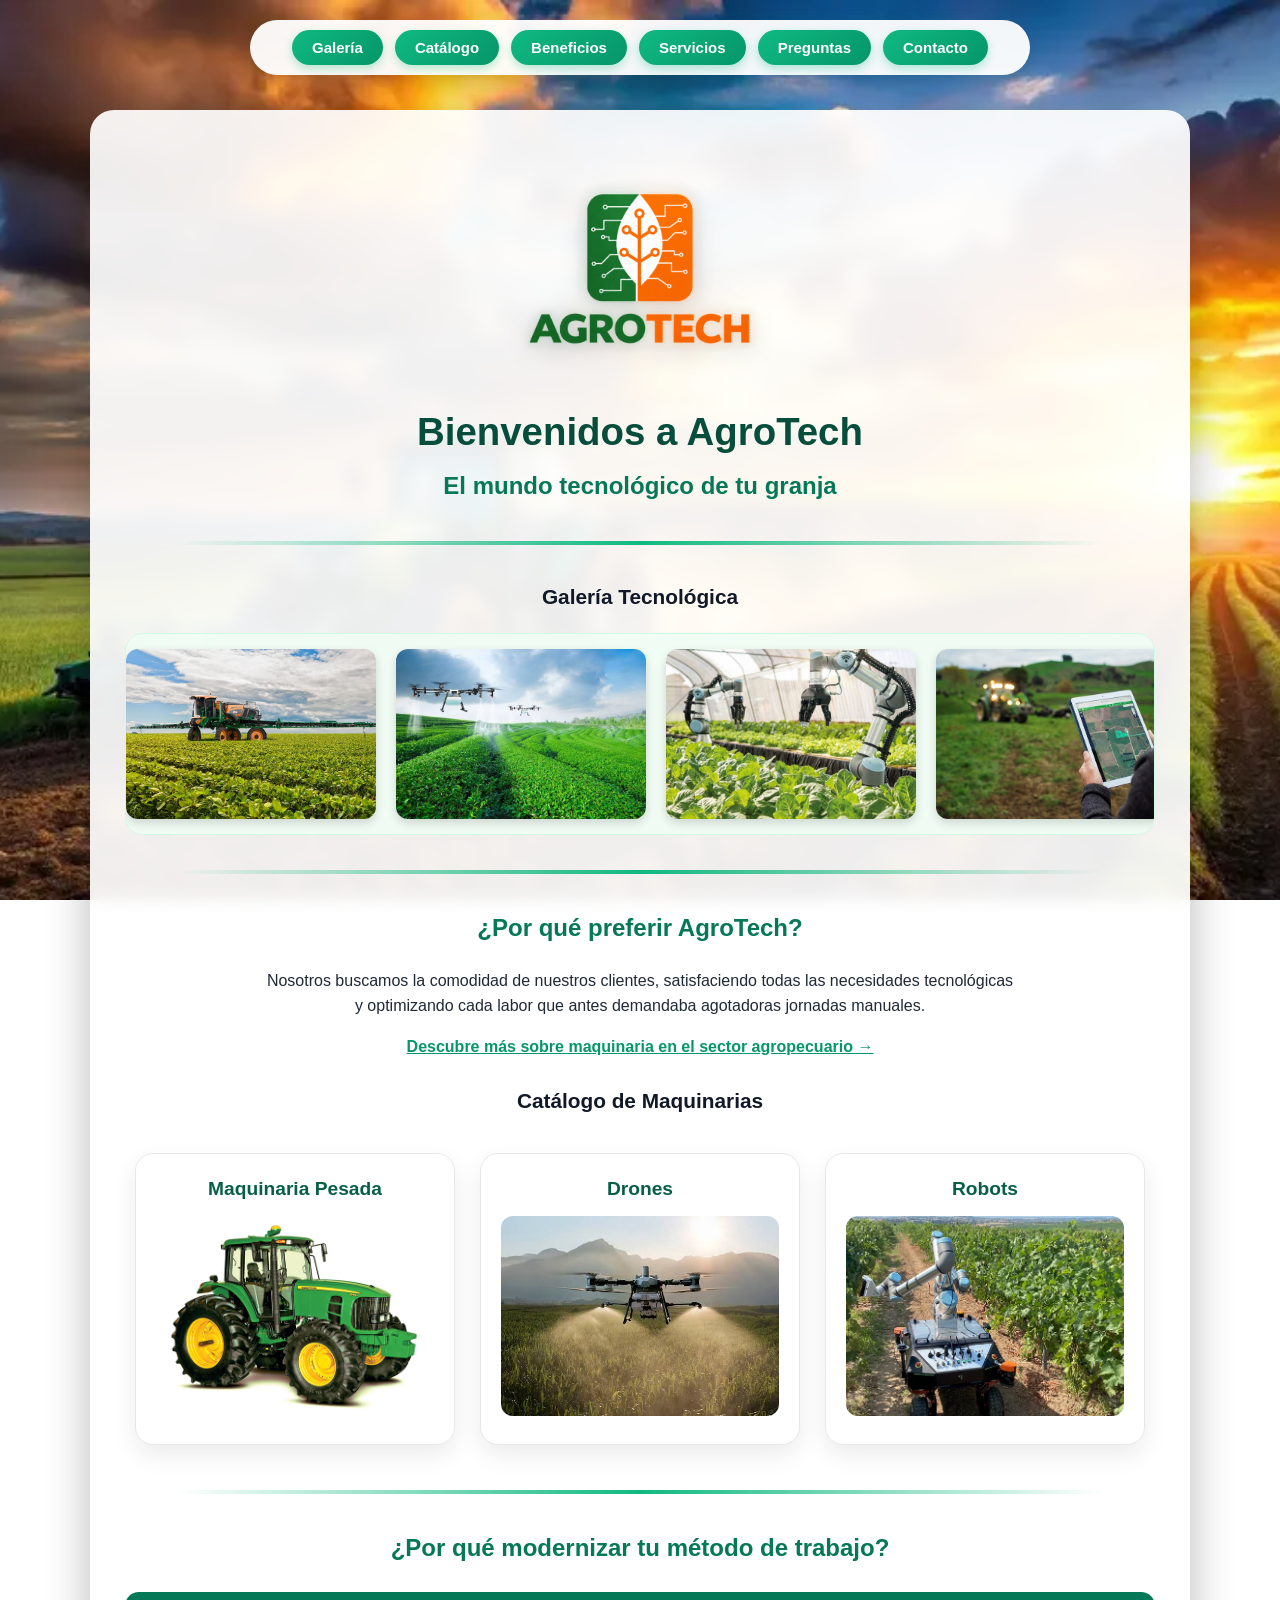
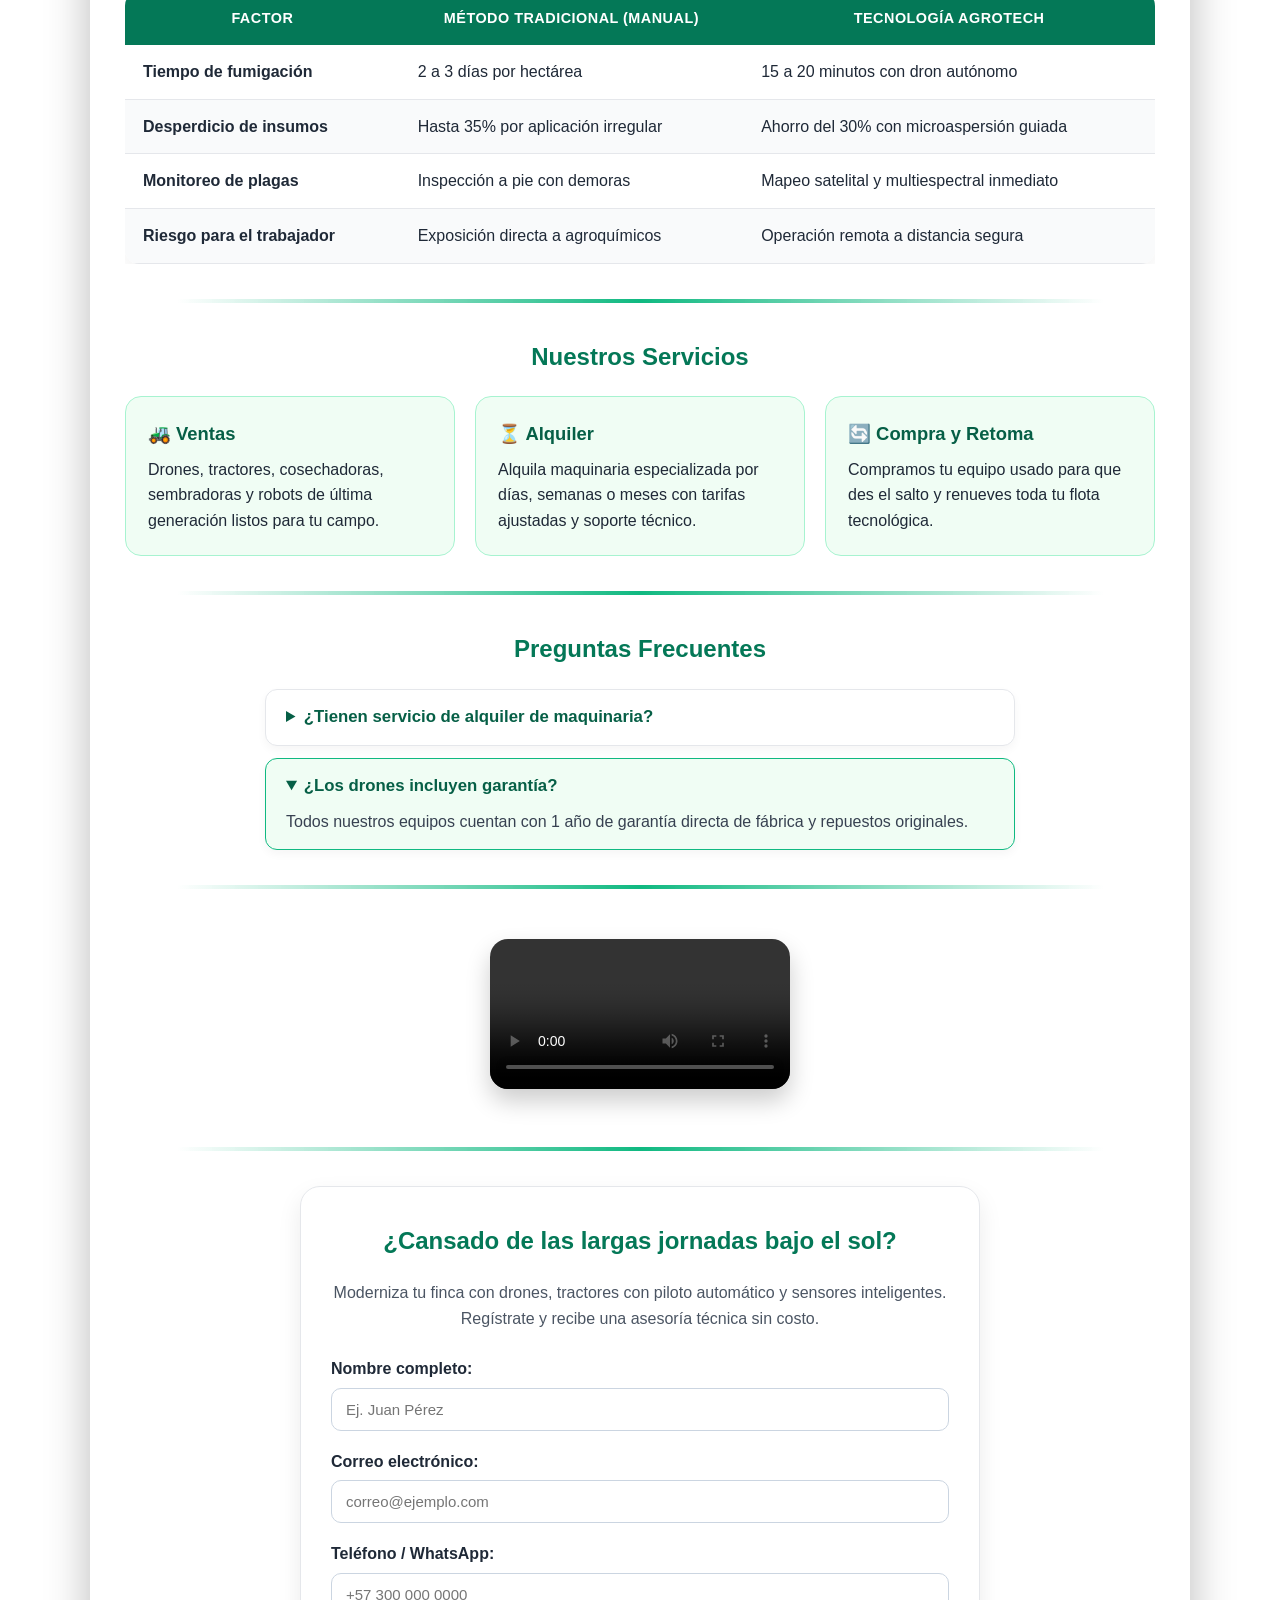
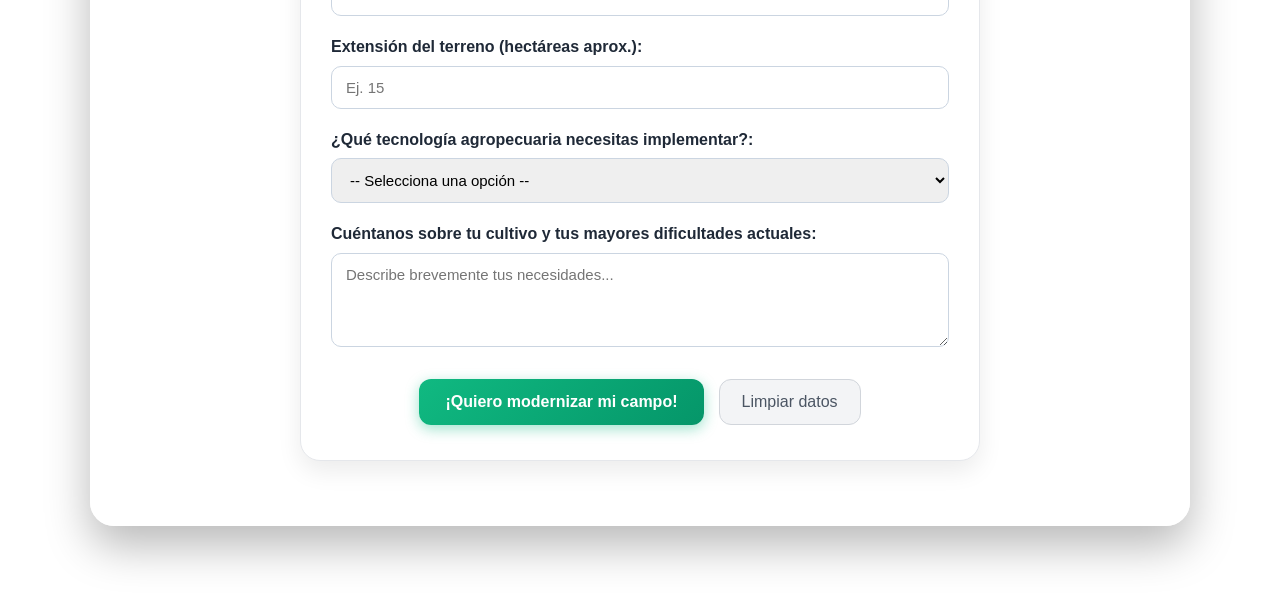
<file: index.html>
<!DOCTYPE html>
<html lang="es">
<head>
  <meta charset="UTF-8">
  <meta name="viewport" content="width=device-width, initial-scale=1.0">
  <title>AgroTech</title>
  <link rel="stylesheet" href="index.css">
</head>
<body>

  <nav>
    <div class="nav-links">
      <a href="#galeria"><button type="button">Galería</button></a>
      <a href="#catalogo"><button type="button">Catálogo</button></a>
      <a href="#comparativa"><button type="button">Beneficios</button></a>
      <a href="#servicios"><button type="button">Servicios</button></a>
      <a href="#preguntas"><button type="button">Preguntas</button></a>
      <a href="#contacto"><button type="button">Contacto</button></a>
    </div>
  </nav>

  <div class="main-wrapper">
    
    <div class="logo-container">
      <img src="logo.png" alt="Logo AgroTech">
    </div>

    <h1>Bienvenidos a AgroTech</h1>
    <h2>El mundo tecnológico de tu granja</h2>

    <hr class="custom-hr">

    <h3 id="galeria">Galería Tecnológica</h3>
<div class="carousel-container">
  <div class="carousel-track">
    <div class="carousel-group">
      <img src="imagen 1.webp" alt="Foto 1">
      <img src="imagen 2.jpg" alt="Foto 2">
      <img src="imagen 3.jpg" alt="Foto 3">
      <img src="imagen 4.jpg" alt="Foto 4">
      <img src="imagen 5.jpeg" alt="Foto 5">
      <img src="imagen 6.jpg" alt="Foto 6">
    </div>
    <div class="carousel-group" aria-hidden="true">
      <img src="imagen 1.webp" alt="Foto 1">
      <img src="imagen 2.jpg" alt="Foto 2">
      <img src="imagen 3.jpg" alt="Foto 3">
      <img src="imagen 4.jpg" alt="Foto 4">
      <img src="imagen 5.jpeg" alt="Foto 5">
      <img src="imagen 6.jpg" alt="Foto 6">
    </div>
  </div>
</div>

    <hr class="custom-hr">

    <h2>¿Por qué preferir AgroTech?</h2>
    <p style="text-align: center; max-width: 750px; margin: 0 auto;">
      Nosotros buscamos la comodidad de nuestros clientes, satisfaciendo todas las necesidades tecnológicas y optimizando cada labor que antes demandaba agotadoras jornadas manuales.
    </p> 
    <p style="text-align: center; margin-top: 15px;">
      <a href="https://eos.com/es/blog/maquinaria-agricola/" target="_blank" style="color: #059669; font-weight: 600;">Descubre más sobre maquinaria en el sector agropecuario &rarr;</a>
    </p>

    <h3 id="catalogo">Catálogo de Maquinarias</h3>
    <div class="cards-catalog">
      <div class="product-card">
        <h4>Maquinaria Pesada</h4>
        <a href="maquinaria.html" target="_blank">
          <img src="tractor.jpg" alt="Tractor">
        </a>
      </div>
      <div class="product-card">
        <h4>Drones</h4>
        <a href="drones.html" target="_blank">
          <img src="drones.jpeg" alt="Dron">
        </a>
      </div>
      <div class="product-card">
        <h4>Robots</h4>
        <a href="robots.html" target="_blank">
          <img src="robots.webp" alt="Robot">
        </a>
      </div>
    </div>

    <hr class="custom-hr">

    <h2 id="comparativa">¿Por qué modernizar tu método de trabajo?</h2>
    <div class="table-container">
      <table class="comparative-table">
        <thead>
          <tr>
            <th>Factor</th>
            <th>Método Tradicional (Manual)</th>
            <th>Tecnología AgroTech</th>
          </tr>
        </thead>
        <tbody>
          <tr>
            <td><b>Tiempo de fumigación</b></td>
            <td>2 a 3 días por hectárea</td>
            <td>15 a 20 minutos con dron autónomo</td>
          </tr>
          <tr>
            <td><b>Desperdicio de insumos</b></td>
            <td>Hasta 35% por aplicación irregular</td>
            <td>Ahorro del 30% con microaspersión guiada</td>
          </tr>
          <tr>
            <td><b>Monitoreo de plagas</b></td>
            <td>Inspección a pie con demoras</td>
            <td>Mapeo satelital y multiespectral inmediato</td>
          </tr>
          <tr>
            <td><b>Riesgo para el trabajador</b></td>
            <td>Exposición directa a agroquímicos</td>
            <td>Operación remota a distancia segura</td>
          </tr>
        </tbody>
      </table>
    </div>

    <hr class="custom-hr">

    <div id="servicios">
      <h2>Nuestros Servicios</h2>
      <div class="services-grid">
        <div class="service-item">
          <b>🚜 Ventas</b>
          <p>Drones, tractores, cosechadoras, sembradoras y robots de última generación listos para tu campo.</p>
        </div>
        <div class="service-item">
          <b>⏳ Alquiler</b>
          <p>Alquila maquinaria especializada por días, semanas o meses con tarifas ajustadas y soporte técnico.</p>
        </div>
        <div class="service-item">
          <b>🔄 Compra y Retoma</b>
          <p>Compramos tu equipo usado para que des el salto y renueves toda tu flota tecnológica.</p>
        </div>
      </div>
    </div>

    <hr class="custom-hr">

    <div id="preguntas">
      <h2>Preguntas Frecuentes</h2>
      <details>
        <summary>¿Tienen servicio de alquiler de maquinaria?</summary>
        <p>Sí, ofrecemos alquiler por días, semanas o meses con operario calificado incluido si lo necesitas.</p>
      </details>
      <details open>
        <summary>¿Los drones incluyen garantía?</summary>
        <p>Todos nuestros equipos cuentan con 1 año de garantía directa de fábrica y repuestos originales.</p>
      </details>
    </div>

    <hr class="custom-hr">

    <div style="text-align: center;">
      <video controls src="Video Agro.mp4" type="video/mp4"></video>
    </div>

    <hr class="custom-hr">

    <form id="contacto">
      <h2>¿Cansado de las largas jornadas bajo el sol?</h2>
      <p style="text-align: center; margin-bottom: 25px; color: #4b5563;">
        Moderniza tu finca con drones, tractores con piloto automático y sensores inteligentes. Regístrate y recibe una asesoría técnica sin costo.
      </p>

      <div class="form-group">
        <label>Nombre completo:</label>
        <input type="text" placeholder="Ej. Juan Pérez">
      </div>

      <div class="form-group">
        <label>Correo electrónico:</label>
        <input type="email" placeholder="correo@ejemplo.com">
      </div>

      <div class="form-group">
        <label>Teléfono / WhatsApp:</label>
        <input type="tel" placeholder="+57 300 000 0000">
      </div>

      <div class="form-group">
        <label>Extensión del terreno (hectáreas aprox.):</label>
        <input type="number" placeholder="Ej. 15">
      </div>

      <div class="form-group">
        <label>¿Qué tecnología agropecuaria necesitas implementar?:</label>
        <select>
          <option>-- Selecciona una opción --</option>
          <option>Drones de fumigación y monitoreo multiespectral</option>
          <option>Tractores con GPS y piloto automático</option>
          <option>Sensores de humedad, suelo y clima en tiempo real</option>
          <option>Sistemas de riego automatizado inteligente</option>
          <option>Asesoría integral en tecnificación agrícola</option>
        </select>
      </div>

      <div class="form-group">
        <label>Cuéntanos sobre tu cultivo y tus mayores dificultades actuales:</label>
        <textarea rows="4" placeholder="Describe brevemente tus necesidades..."></textarea>
      </div>

      <div class="form-buttons">
        <button type="submit">¡Quiero modernizar mi campo!</button>
        <button type="reset">Limpiar datos</button>
      </div>
    </form>

  </div>
</body>
</html>
</file>
<file: index.css>
/* ===================================================
   RESET Y FUENTES
   =================================================== */
* {
  margin: 0;
  padding: 0;
  box-sizing: border-box;
}

body {
  font-family: 'Segoe UI', Roboto, Helvetica, Arial, sans-serif;
  color: #1f2937;
  line-height: 1.6;
  
  /* Fondo fijo de tractor en alta calidad */
  background-image: url('imagen fondo.webp');
  background-size: cover;
  background-position: center top;
  background-repeat: no-repeat;
  background-attachment: fixed;
  padding-bottom: 60px;
}

/* Contenedor central moderno estilo tarjeta transparente */
.main-wrapper {
  max-width: 1100px;
  margin: 30px auto;
  background: rgba(255, 255, 255, 0.92);
  backdrop-filter: blur(8px);
  border-radius: 24px;
  padding: 40px 35px;
  box-shadow: 0 20px 45px rgba(0, 0, 0, 0.28);
}

/* ===================================================
   ENCABEZADO, LOGO Y MENÚ
   =================================================== */
.logo-container img {
  display: block;
  margin: 0 auto 15px auto;
  max-width: 240px;
  height: auto;
  filter: drop-shadow(0 6px 12px rgba(0, 0, 0, 0.15));
  transition: transform 0.3s ease;
}

.logo-container img:hover {
  transform: scale(1.04);
}

/* Menú de navegación flotante */
nav {
  position: sticky;
  top: 15px;
  z-index: 100;
  margin: 20px 0 35px 0;
}

.nav-links {
  display: flex;
  flex-wrap: wrap;
  justify-content: center;
  gap: 12px;
  background: rgba(255, 255, 255, 0.95);
  padding: 10px 18px;
  border-radius: 50px;
  max-width: 780px;
  margin: 0 auto;
  box-shadow: 0 8px 20px rgba(0, 0, 0, 0.15);
}

.nav-links a button {
  background: linear-gradient(135deg, #10b981, #059669);
  color: #ffffff;
  border: none;
  border-radius: 25px;
  padding: 9px 20px;
  font-size: 15px;
  font-weight: 600;
  cursor: pointer;
  box-shadow: 0 4px 10px rgba(16, 185, 129, 0.3);
  transition: all 0.3s ease;
}

.nav-links a button:hover {
  background: linear-gradient(135deg, #059669, #047857);
  transform: translateY(-2px);
  box-shadow: 0 6px 15px rgba(16, 185, 129, 0.45);
}

/* ===================================================
   TÍTULOS Y SEPARADORES
   =================================================== */
h1 {
  font-size: 2.4rem;
  color: #064e3b;
  margin-bottom: 5px;
  font-weight: 800;
  text-align: center;
}

h2 {
  font-size: 1.5rem;
  color: #047857;
  margin-bottom: 20px;
  text-align: center;
}

h3 {
  font-size: 1.3rem;
  color: #111827;
  margin: 25px 0 15px 0;
  text-align: center;
}

.custom-hr {
  border: none;
  height: 4px;
  background: linear-gradient(to right, transparent, #10b981, transparent);
  margin: 35px auto;
  width: 90%;
}

/* ===================================================
   CARRUSEL DE IMÁGENES
   =================================================== */
.carousel-container {
  overflow: hidden;
  background: rgba(240, 253, 244, 0.9);
  border: 1px solid #d1fae5;
  border-radius: 18px;
  padding: 15px 0;
  margin: 20px 0;
}

.carousel-track {
  display: flex;
  width: max-content;
}

.carousel-group {
  display: flex;
  gap: 20px;
  padding-right: 20px;
  flex-shrink: 0; /* Clave: impide que las fotos se aplasten */
  animation: moverCarrusel 20s linear infinite;
}

.carousel-container:hover .carousel-group {
  animation-play-state: paused; /* Se frena al pasar el cursor */
}

.carousel-group img {
  width: 250px;
  height: 170px;
  object-fit: cover;
  border-radius: 12px;
  box-shadow: 0 4px 10px rgba(0, 0, 0, 0.15);
}

@keyframes moverCarrusel {
  from {
    transform: translateX(0);
  }
  to {
    transform: translateX(-100%);
  }
}

/* ===================================================
   CATÁLOGO DE PRODUCTOS (TARJETAS)
   =================================================== */
.cards-catalog {
  display: grid;
  grid-template-columns: repeat(auto-fit, minmax(250px, 1fr));
  gap: 25px;
  margin: 25px 0;
  padding: 10px;
}

.product-card {
  background: #ffffff;
  border-radius: 18px;
  padding: 20px;
  text-align: center;
  box-shadow: 0 10px 25px rgba(0, 0, 0, 0.08);
  border: 1px solid #e5e7eb;
  transition: transform 0.3s ease, box-shadow 0.3s ease;
}

.product-card:hover {
  transform: translateY(-7px);
  box-shadow: 0 16px 30px rgba(0, 0, 0, 0.15);
}

.product-card img {
  width: 100%;
  height: 200px;
  object-fit: cover;
  border-radius: 12px;
  margin-top: 12px;
}

.product-card h4 {
  font-size: 1.2rem;
  color: #065f46;
  font-weight: 700;
}

/* ===================================================
   TABLA COMPARATIVA
   =================================================== */
.table-container {
  overflow-x: auto;
  margin: 25px 0;
}

.comparative-table {
  width: 100%;
  border-collapse: collapse;
  background: #ffffff;
  border-radius: 14px;
  overflow: hidden;
  box-shadow: 0 6px 20px rgba(0, 0, 0, 0.06);
}

.comparative-table th {
  background: #047857;
  color: #ffffff;
  padding: 15px;
  font-weight: 600;
  text-transform: uppercase;
  font-size: 0.9rem;
  letter-spacing: 0.5px;
}

.comparative-table td {
  padding: 14px 18px;
  border-bottom: 1px solid #e5e7eb;
}

.comparative-table tr:nth-child(even) {
  background: #f9fafb;
}

.comparative-table tr:hover {
  background: #ecfdf5;
}

/* ===================================================
   SECCIÓN DE SERVICIOS
   =================================================== */
.services-grid {
  display: grid;
  grid-template-columns: repeat(auto-fit, minmax(260px, 1fr));
  gap: 20px;
  margin-top: 20px;
}

.service-item {
  background: #f0fdf4;
  border: 1px solid #a7f3d0;
  border-radius: 16px;
  padding: 22px;
  text-align: left;
}

.service-item b {
  display: block;
  font-size: 1.15rem;
  color: #065f46;
  margin-bottom: 8px;
}

/* ===================================================
   PREGUNTAS FRECUENTES (DETAILS)
   =================================================== */
details {
  background: #ffffff;
  border: 1px solid #e5e7eb;
  border-radius: 12px;
  padding: 14px 20px;
  margin: 12px auto;
  max-width: 750px;
  text-align: left;
  box-shadow: 0 4px 10px rgba(0, 0, 0, 0.04);
  transition: all 0.3s ease;
}

details[open] {
  border-color: #10b981;
  background: #f0fdf4;
}

summary {
  font-weight: 600;
  color: #065f46;
  cursor: pointer;
  font-size: 1.05rem;
}

details p {
  margin-top: 10px;
  color: #374151;
}

/* ===================================================
   VIDEO Y MULTIMEDIA
   =================================================== */
video {
  max-width: 100%;
  border-radius: 18px;
  box-shadow: 0 12px 25px rgba(0, 0, 0, 0.2);
  margin: 15px 0;
}

/* ===================================================
   FORMULARIO DE CONTACTO
   =================================================== */
form#contacto {
  background: #ffffff;
  border-radius: 20px;
  padding: 35px 30px;
  max-width: 680px;
  margin: 25px auto;
  box-shadow: 0 10px 25px rgba(0, 0, 0, 0.08);
  border: 1px solid #e5e7eb;
  text-align: left;
}

form#contacto h2 {
  text-align: center;
}

form#contacto .form-group {
  margin-bottom: 18px;
}

form#contacto label {
  display: block;
  font-weight: 600;
  margin-bottom: 6px;
  color: #1f2937;
}

form#contacto input,
form#contacto select,
form#contacto textarea {
  width: 100%;
  padding: 12px 14px;
  border: 1px solid #cbd5e1;
  border-radius: 10px;
  font-size: 15px;
  font-family: inherit;
  transition: border-color 0.2s, box-shadow 0.2s;
}

form#contacto input:focus,
form#contacto select:focus,
form#contacto textarea:focus {
  outline: none;
  border-color: #10b981;
  box-shadow: 0 0 0 4px rgba(16, 185, 129, 0.2);
}

.form-buttons {
  display: flex;
  gap: 15px;
  justify-content: center;
  margin-top: 25px;
}

button[type="submit"] {
  background: linear-gradient(135deg, #10b981, #059669);
  color: #ffffff;
  border: none;
  padding: 13px 26px;
  border-radius: 12px;
  font-size: 16px;
  font-weight: 700;
  cursor: pointer;
  box-shadow: 0 4px 14px rgba(16, 185, 129, 0.4);
  transition: all 0.3s ease;
}

button[type="submit"]:hover {
  transform: translateY(-2px);
  box-shadow: 0 6px 18px rgba(16, 185, 129, 0.5);
}

button[type="reset"] {
  background: #f3f4f6;
  color: #4b5563;
  border: 1px solid #d1d5db;
  padding: 13px 22px;
  border-radius: 12px;
  font-size: 16px;
  cursor: pointer;
  transition: background 0.2s;
}

button[type="reset"]:hover {
  background: #e5e7eb;
}
</file>
